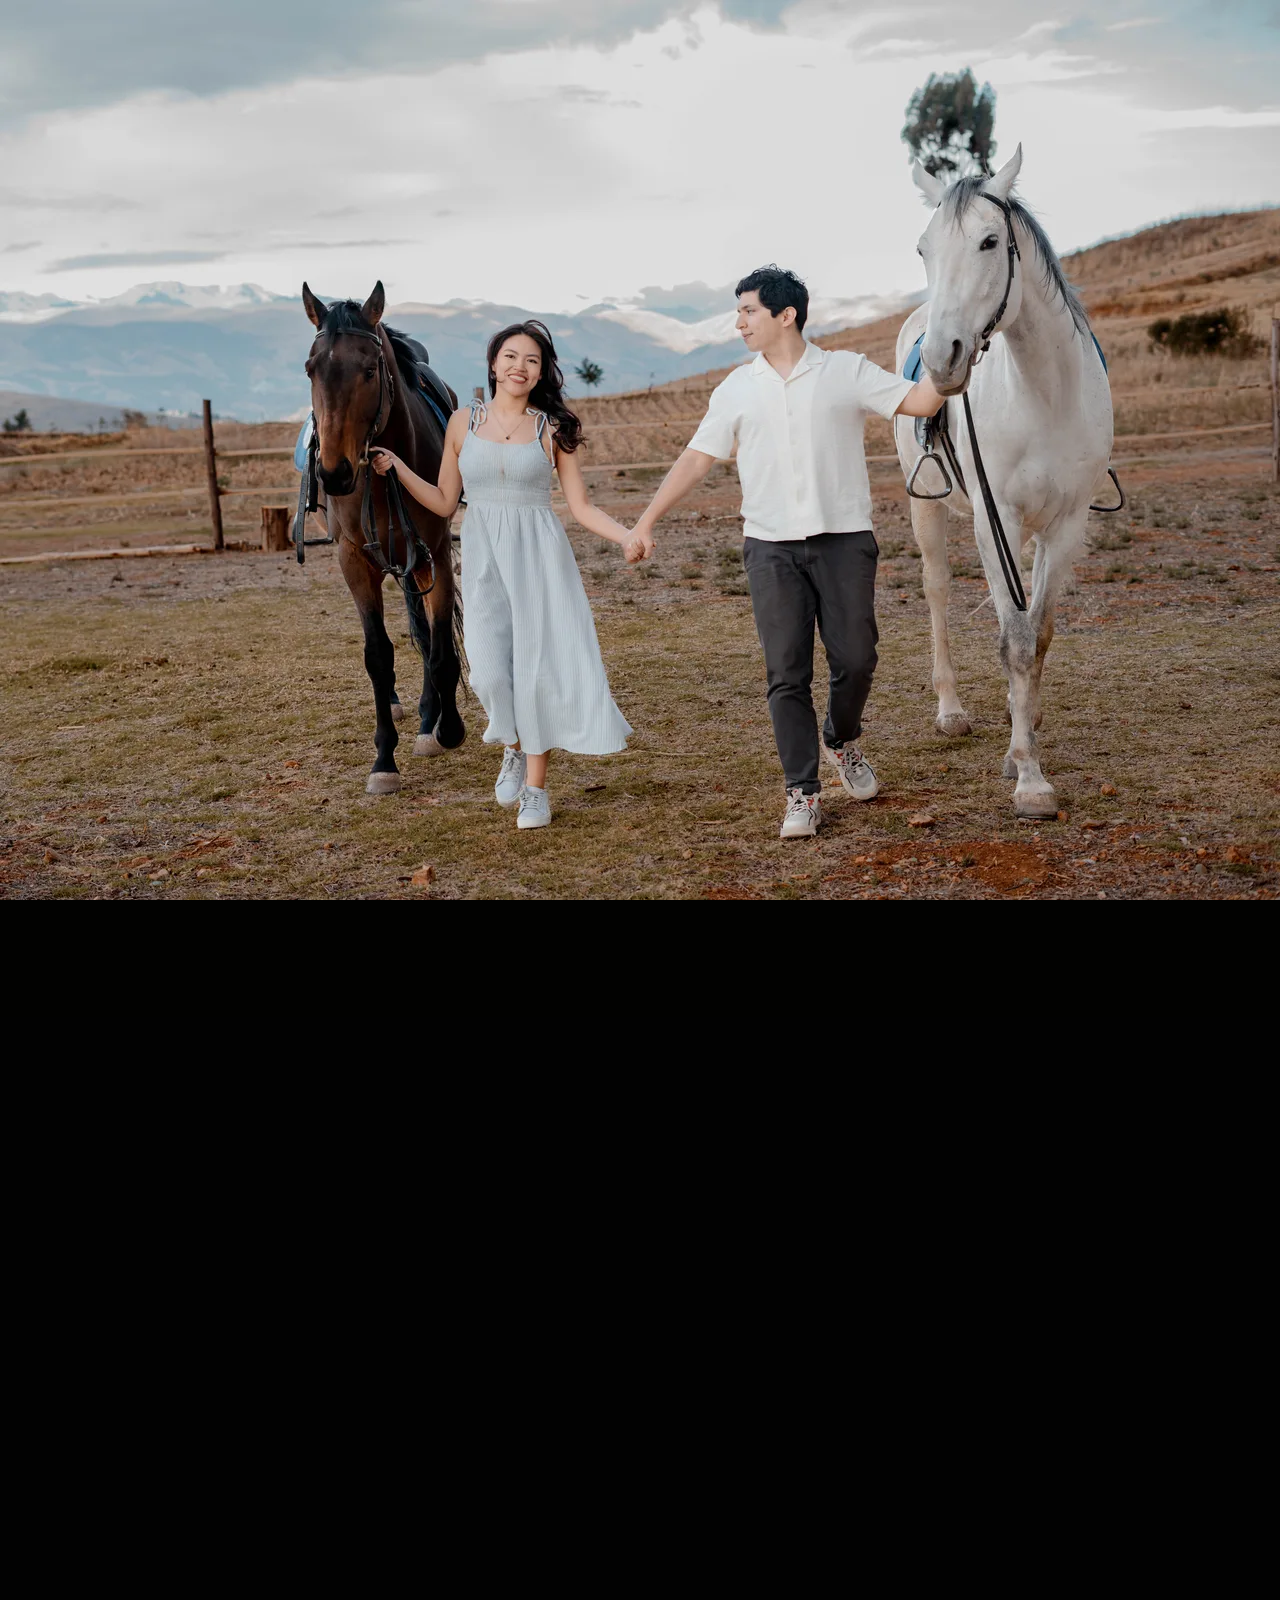
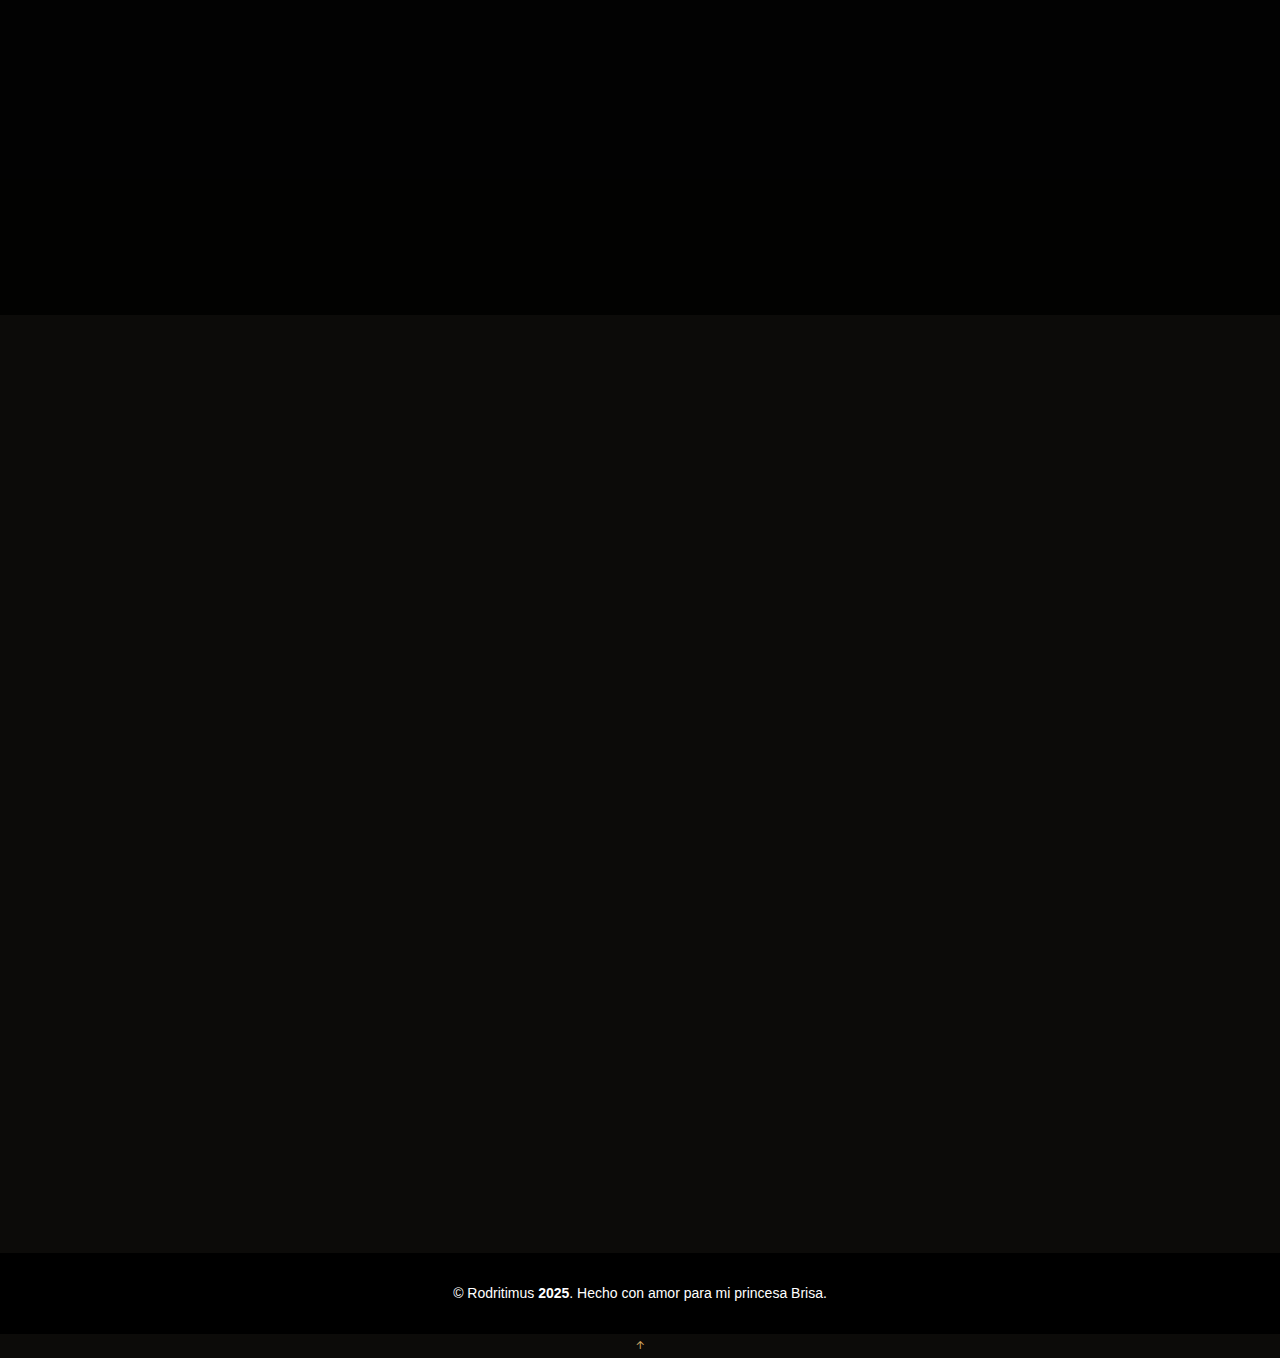
<file: index_save.html>
<!DOCTYPE html>
<html lang="en">
  <head>
    <meta charset="utf-8" />
    <meta content="width=device-width, initial-scale=1.0" name="viewport" />
    <title>Brisa & Rodrigo</title>
    <meta name="description" content="" />
    <meta name="keywords" content="" />

    <!-- Favicons -->
    <link href="assets/img/bubududu.jpg" rel="icon" />
    <link href="assets/img/bubududu.jpg" rel="apple-touch-icon" />

    <!-- Fonts -->
    <link rel="preconnect" href="https://fonts.googleapis.com" />
    <link rel="preconnect" href="https://fonts.gstatic.com" crossorigin />
    <link
      href="https://fonts.googleapis.com/css2?family=Roboto:wght@400;500&family=Poppins:wght@400;600&family=Playfair+Display:ital,wght@0,400;0,700;1,400&display=swap"
      rel="stylesheet"
    />
    <link
      rel="preload"
      href="assets/fonts/Satonda.woff2"
      as="font"
      type="font/woff2"
      crossorigin
    />
    <link
      rel="preload"
      href="assets/fonts/BoldAndStylishCalligraphy-5RE8.woff2"
      as="font"
      type="font/woff2"
      crossorigin
    />
    <link
      rel="preload"
      href="assets/fonts/ScarlettMackenzieFree.woff2"
      as="font"
      type="font/woff2"
      crossorigin
    />

    <!-- Vendor CSS Files -->
    <link
      href="assets/vendor/bootstrap/css/bootstrap.min.css"
      rel="stylesheet"
    />
    <link
      href="assets/vendor/bootstrap-icons/bootstrap-icons.css"
      rel="stylesheet"
    />
    <link href="assets/vendor/aos/aos.css" rel="stylesheet" />
    <link
      href="assets/vendor/glightbox/css/glightbox.min.css"
      rel="stylesheet"
    />
    <link href="assets/vendor/swiper/swiper-bundle.min.css" rel="stylesheet" />

    <!-- Main CSS File -->
    <link href="assets/css/style.css" rel="stylesheet" />
  </head>

  <body class="index-page">
    <main class="main">
      <!-- Hero Section -->
      <section id="hero" class="hero section dark-background">
        <img
          src="assets/img/fotos/hero/veinte-1920.webp"
          srcset="
            assets/img/fotos/hero/veinte-768.webp   768w,
            assets/img/fotos/hero/veinte-1280.webp 1280w,
            assets/img/fotos/hero/veinte-1920.webp 1920w
          "
          sizes="100vw"
          alt=""
          fetchpriority="high"
          decoding="async"
        />

        <div class="container">
          <div class="row">
            <div
              class="col-lg-8 d-flex flex-column align-items-center align-items-lg-start"
            >
              <h1 class="save-the-date" data-aos="fade-up" data-aos-delay="100">
                <span>Save</span
                ><!--
              --><span>the</span
                ><!--
              --><span>Date</span>
              </h1>
            </div>
            <div
              class="col-lg-4 d-flex align-items-center justify-content-center mt-5 mt-lg-0"
            >
              <a
                href="assets/video/savethedate.mp4"
                class="glightbox pulsating-play-btn"
                data-type="video"
                data-width="1280"
                data-height="720"
                data-poster="assets/img/fotos/hero/veinte-1280.webp"
              ></a>
            </div>
          </div>
        </div>
      </section>
      <!-- /Hero Section -->

      <!-- About Section -->
      <section id="about" class="about section">
        <div class="container" data-aos="fade-up" data-aos-delay="100">
          <div class="row gy-4">
            <div class="col-lg-8 order-1 order-lg-2">
              <img
                src="assets/img/fotos/full/trece.webp"
                class="img-fluid about-img"
                alt=""
                loading="lazy"
                decoding="async"
              />
            </div>
            <div
              class="col-lg-8 order-2 order-lg-1 content"
              style="text-align: center"
            >
              <h3 style="margin-top: 0; margin-bottom: 20px">
                BRISA & RODRIGO
              </h3>
              <h2
                style="
                  font-size: 4rem;
                  font-family: var(--script-1);
                  margin-bottom: 30px;
                "
              >
                Are getting married
              </h2>
              <p style="font-size: 1.5rem; margin-bottom: 0">
                22 de febrero del 2026
              </p>
              <p style="font-size: 1.5rem">Cieneguilla, Lima</p>
              <h2 style="font-style: italic; font-size: 1.5rem">
                Con mucha ilusión, queremos saber si podremos contar con tu
                compañía. Al confirmarnos, te haremos llegar la invitación
                formal con todo el detalle.
              </h2>
            </div>
          </div>
        </div>
      </section>
      <!-- /About Section -->

      <!-- Gallery Section -->
      <section id="gallery" class="gallery section">
        <!-- Section Title -->
        <div class="container section-title" data-aos="fade-up">
          <h2>Galeria</h2>
          <p>Algunas fotos nuestras</p>
        </div>
        <!-- End Section Title -->

        <div class="container-fluid" data-aos="fade-up" data-aos-delay="100">
          <div class="row g-0">
            <div class="col-lg-3 col-md-4">
              <div class="gallery-item">
                <a
                  href="assets/img/fotos/full/uno.webp"
                  class="glightbox"
                  data-gallery="images-gallery"
                >
                  <img
                    src="assets/img/fotos/thumbs/uno.webp"
                    alt=""
                    class="img-fluid"
                    loading="lazy"
                    decoding="async"
                    width="384"
                    height="256"
                  />
                </a>
              </div>
            </div>
            <!-- End Gallery Item -->

            <div class="col-lg-3 col-md-4">
              <div class="gallery-item">
                <a
                  href="assets/img/fotos/full/tres.webp"
                  class="glightbox"
                  data-gallery="images-gallery"
                >
                  <img
                    src="assets/img/fotos/thumbs/tres.webp"
                    alt=""
                    class="img-fluid"
                    loading="lazy"
                    decoding="async"
                    width="384"
                    height="256"
                  />
                </a>
              </div>
            </div>
            <!-- End Gallery Item -->

            <div class="col-lg-3 col-md-4">
              <div class="gallery-item">
                <a
                  href="assets/img/fotos/full/cuatro.webp"
                  class="glightbox"
                  data-gallery="images-gallery"
                >
                  <img
                    src="assets/img/fotos/thumbs/cuatro.webp"
                    alt=""
                    class="img-fluid"
                    loading="lazy"
                    decoding="async"
                    width="384"
                    height="256"
                  />
                </a>
              </div>
            </div>
            <!-- End Gallery Item -->

            <div class="col-lg-3 col-md-4">
              <div class="gallery-item">
                <a
                  href="assets/img/fotos/full/seis.webp"
                  class="glightbox"
                  data-gallery="images-gallery"
                >
                  <img
                    src="assets/img/fotos/thumbs/seis.webp"
                    alt=""
                    class="img-fluid"
                    loading="lazy"
                    decoding="async"
                    width="384"
                    height="256"
                  />
                </a>
              </div>
            </div>
            <!-- End Gallery Item -->

            <div class="col-lg-3 col-md-4">
              <div class="gallery-item">
                <a
                  href="assets/img/fotos/full/ocho.webp"
                  class="glightbox"
                  data-gallery="images-gallery"
                >
                  <img
                    src="assets/img/fotos/thumbs/ocho.webp"
                    alt=""
                    class="img-fluid"
                    loading="lazy"
                    decoding="async"
                    width="384"
                    height="256"
                  />
                </a>
              </div>
            </div>
            <!-- End Gallery Item -->

            <div class="col-lg-3 col-md-4">
              <div class="gallery-item">
                <a
                  href="assets/img/fotos/full/once.webp"
                  class="glightbox"
                  data-gallery="images-gallery"
                >
                  <img
                    src="assets/img/fotos/thumbs/once.webp"
                    alt=""
                    class="img-fluid"
                    loading="lazy"
                    decoding="async"
                    width="384"
                    height="256"
                  />
                </a>
              </div>
            </div>
            <!-- End Gallery Item -->

            <div class="col-lg-3 col-md-4">
              <div class="gallery-item">
                <a
                  href="assets/img/fotos/full/trece.webp"
                  class="glightbox"
                  data-gallery="images-gallery"
                >
                  <img
                    src="assets/img/fotos/thumbs/trece.webp"
                    alt=""
                    class="img-fluid"
                    loading="lazy"
                    decoding="async"
                    width="384"
                    height="256"
                  />
                </a>
              </div>
            </div>
            <!-- End Gallery Item -->

            <div class="col-lg-3 col-md-4">
              <div class="gallery-item">
                <a
                  href="assets/img/fotos/full/catorce.webp"
                  class="glightbox"
                  data-gallery="images-gallery"
                >
                  <img
                    src="assets/img/fotos/thumbs/catorce.webp"
                    alt=""
                    class="img-fluid"
                    loading="lazy"
                    decoding="async"
                    width="384"
                    height="256"
                  />
                </a>
              </div>
            </div>
            <!-- End Gallery Item -->
          </div>
        </div>
      </section>
      <!-- /Gallery Section -->

      <!-- Notice / Con respeto -->
      <section id="notice" class="notice section">
        <div class="container" data-aos="fade-up">
          <div class="notice-card mx-auto">
            <i class="bi bi-heart-fill" aria-hidden="true"></i>
            <h3 class="notice-title">Con respeto…</h3>

            <p class="notice-text">
              AUNQUE APRECIAMOS A SUS PEQUEÑOS, POR LA NATURALEZA DEL EVENTO Y
              EL AFORO LIMITADO, LA RECEPCIÓN SERÁ SOLO PARA ADULTOS. GRACIAS
              POR AYUDARNOS A CUIDAR ESTE MOMENTO.
            </p>

            <span class="notice-dots" aria-hidden="true"></span>

            <p class="notice-text">
              DESEAMOS QUE ESTA DECISIÓN NO LES IMPIDA ACOMPAÑARNOS Y CELEBRAR
              NUESTRO DÍA.
            </p>
          </div>
        </div>
      </section>
      <!-- /Notice -->
    </main>
    <!-- End #main -->

    <!-- ======= Footer ======= -->
    <footer id="footer">
      <div class="container">
        <div class="copyright">
          &copy; Rodritimus <strong><span>2025</span></strong
          >. Hecho con amor para mi princesa Brisa.
        </div>
      </div>
    </footer>
    <!-- End Footer -->

    <!-- Scroll Top -->
    <a
      href="#"
      id="scroll-top"
      class="scroll-top d-flex align-items-center justify-content-center"
      ><i class="bi bi-arrow-up-short"></i
    ></a>

    <!-- Preloader -->
    <div id="preloader"></div>

    <!-- Vendor JS Files -->
    <script
      src="assets/vendor/bootstrap/js/bootstrap.bundle.min.js"
      defer
    ></script>
    <script src="assets/vendor/php-email-form/validate.js" defer></script>
    <script src="assets/vendor/aos/aos.js" defer></script>
    <script src="assets/vendor/glightbox/js/glightbox.min.js" defer></script>
    <script src="assets/vendor/swiper/swiper-bundle.min.js" defer></script>
    <script src="assets/js/main.js" defer></script>
  </body>
</html>
</file>
<file: assets/css/style.css>
/**
* Template Name: Restaurantly
* Updated: Jul 27 2023 with Bootstrap v5.3.1
* Template URL: https://bootstrapmade.com/restaurantly-restaurant-template/
* Author: BootstrapMade.com
* License: https://bootstrapmade.com/license/
*/

/*--------------------------------------------------------------
# General
--------------------------------------------------------------*/
body {
  font-family: "Open Sans", sans-serif;
  background: #0c0b09;
  color: #fff;
}

a {
  color: #cda45e;
  text-decoration: none;
}

a:hover {
  color: #d9ba85;
  text-decoration: none;
}

h1,
h2,
h3,
h4,
h5,
h6 {
  font-family: "Playfair Display", serif;
}

/*--------------------------------------------------------------
# Preloader
--------------------------------------------------------------*/
#preloader {
  position: fixed;
  top: 0;
  left: 0;
  right: 0;
  bottom: 0;
  z-index: 9999;
  overflow: hidden;
  background: #1a1814;
}

#preloader:before {
  content: "";
  position: fixed;
  top: calc(50% - 30px);
  left: calc(50% - 30px);
  border: 6px solid #1a1814;
  border-top-color: #cda45e;
  border-bottom-color: #cda45e;
  border-radius: 50%;
  width: 60px;
  height: 60px;
  animation: animate-preloader 1s linear infinite;
}

@keyframes animate-preloader {
  0% {
    transform: rotate(0deg);
  }

  100% {
    transform: rotate(360deg);
  }
}

/*--------------------------------------------------------------
# Back to top button
--------------------------------------------------------------*/
.back-to-top {
  position: fixed;
  visibility: hidden;
  opacity: 0;
  right: 15px;
  bottom: 15px;
  z-index: 996;
  width: 44px;
  height: 44px;
  border-radius: 50px;
  transition: all 0.4s;
  border: 2px solid #cda45e;
}

.back-to-top i {
  font-size: 28px;
  color: #cda45e;
  line-height: 0;
}

.back-to-top:hover {
  background: #cda45e;
  color: #1a1814;
}

.back-to-top:hover i {
  color: #444444;
}

.back-to-top.active {
  visibility: visible;
  opacity: 1;
}

/*--------------------------------------------------------------
# Disable aos animation delay on mobile devices
--------------------------------------------------------------*/
@media screen and (max-width: 768px) {
  [data-aos-delay] {
    transition-delay: 0 !important;
  }
}

/*--------------------------------------------------------------
# Top Bar
--------------------------------------------------------------*/
#topbar {
  height: 40px;
  font-size: 14px;
  transition: all 0.5s;
  z-index: 996;
}

#topbar.topbar-scrolled {
  top: -40px;
}

#topbar .contact-info i {
  font-style: normal;
  color: #d9ba85;
}

#topbar .contact-info i span {
  padding-left: 5px;
  color: #fff;
}

#topbar .languages ul {
  display: flex;
  flex-wrap: wrap;
  list-style: none;
  padding: 0;
  margin: 0;
  color: #cda45e;
}

#topbar .languages ul a {
  color: white;
}

#topbar .languages ul li+li {
  padding-left: 10px;
}

#topbar .languages ul li+li::before {
  display: inline-block;
  padding-right: 10px;
  color: rgba(255, 255, 255, 0.5);
  content: "/";
}

/*--------------------------------------------------------------
# Header
--------------------------------------------------------------*/
#header {
  background: rgba(12, 11, 9, 0.6);
  border-bottom: 1px solid rgba(12, 11, 9, 0.6);
  transition: all 0.5s;
  z-index: 997;
  padding: 15px 0;
}

#header.header-scrolled {
  top: 0;
  background: rgba(0, 0, 0, 0.85);
  border-bottom: 1px solid #37332a;
}

#header .logo {
  font-size: 28px;
  margin: 0;
  padding: 0;
  line-height: 1;
  font-weight: 300;
  letter-spacing: 1px;
  text-transform: uppercase;
  font-family: "Poppins", sans-serif;
}

#header .logo a {
  color: #fff;
}

#header .logo img {
  max-height: 40px;
}

/*--------------------------------------------------------------
# Book a table button Menu
--------------------------------------------------------------*/
.book-a-table-btn {
  margin: 0 0 0 15px;
  border: 2px solid #cda45e;
  color: #fff;
  border-radius: 50px;
  padding: 8px 25px;
  text-transform: uppercase;
  font-size: 13px;
  font-weight: 500;
  letter-spacing: 1px;
  transition: 0.3s;
}

.book-a-table-btn:hover {
  background: #cda45e;
  color: #fff;
}

@media (max-width: 992px) {
  .book-a-table-btn {
    margin: 0 15px 0 0;
    padding: 8px 20px;
  }
}

/*--------------------------------------------------------------
# Navigation Menu
--------------------------------------------------------------*/
/**
* Desktop Navigation 
*/
.navbar {
  padding: 0;
}

.navbar ul {
  margin: 0;
  padding: 0;
  display: flex;
  list-style: none;
  align-items: center;
}

.navbar li {
  position: relative;
}

.navbar a,
.navbar a:focus {
  display: flex;
  align-items: center;
  justify-content: space-between;
  padding: 10px 0 10px 30px;
  color: #fff;
  white-space: nowrap;
  transition: 0.3s;
  font-size: 14px;
}

.navbar a i,
.navbar a:focus i {
  font-size: 12px;
  line-height: 0;
  margin-left: 5px;
}

.navbar a:hover,
.navbar .active,
.navbar .active:focus,
.navbar li:hover>a {
  color: #d9ba85;
}

.navbar .dropdown ul {
  display: block;
  position: absolute;
  left: 14px;
  top: calc(100% + 30px);
  margin: 0;
  padding: 10px 0;
  z-index: 99;
  opacity: 0;
  visibility: hidden;
  background: #fff;
  box-shadow: 0px 0px 30px rgba(127, 137, 161, 0.25);
  transition: 0.3s;
  border-radius: 4px;
}

.navbar .dropdown ul li {
  min-width: 200px;
}

.navbar .dropdown ul a {
  padding: 10px 20px;
  color: #444444;
}

.navbar .dropdown ul a i {
  font-size: 12px;
}

.navbar .dropdown ul a:hover,
.navbar .dropdown ul .active:hover,
.navbar .dropdown ul li:hover>a {
  color: #cda45e;
}

.navbar .dropdown:hover>ul {
  opacity: 1;
  top: 100%;
  visibility: visible;
}

.navbar .dropdown .dropdown ul {
  top: 0;
  left: calc(100% - 30px);
  visibility: hidden;
}

.navbar .dropdown .dropdown:hover>ul {
  opacity: 1;
  top: 0;
  left: 100%;
  visibility: visible;
}

@media (max-width: 1366px) {
  .navbar .dropdown .dropdown ul {
    left: -90%;
  }

  .navbar .dropdown .dropdown:hover>ul {
    left: -100%;
  }
}

/**
* Mobile Navigation 
*/
.mobile-nav-toggle {
  color: #fff;
  font-size: 28px;
  cursor: pointer;
  display: none;
  line-height: 0;
  transition: 0.5s;
}

@media (max-width: 991px) {
  .mobile-nav-toggle {
    display: block;
  }

  .navbar ul {
    display: none;
  }
}

.navbar-mobile {
  position: fixed;
  overflow: hidden;
  top: 0;
  right: 0;
  left: 0;
  bottom: 0;
  background: rgba(0, 0, 0, 0.9);
  transition: 0.3s;
  z-index: 999;
}

.navbar-mobile .mobile-nav-toggle {
  position: absolute;
  top: 15px;
  right: 15px;
}

.navbar-mobile ul {
  display: block;
  position: absolute;
  top: 55px;
  right: 15px;
  bottom: 15px;
  left: 15px;
  padding: 10px 0;
  border-radius: 6px;
  background-color: #fff;
  overflow-y: auto;
  transition: 0.3s;
}

.navbar-mobile a,
.navbar-mobile a:focus {
  padding: 10px 20px;
  font-size: 15px;
  color: #1a1814;
}

.navbar-mobile a:hover,
.navbar-mobile .active,
.navbar-mobile li:hover>a {
  color: #cda45e;
}

.navbar-mobile .getstarted,
.navbar-mobile .getstarted:focus {
  margin: 15px;
}

.navbar-mobile .dropdown ul {
  position: static;
  display: none;
  margin: 10px 20px;
  padding: 10px 0;
  z-index: 99;
  opacity: 1;
  visibility: visible;
  background: #fff;
  box-shadow: 0px 0px 30px rgba(127, 137, 161, 0.25);
}

.navbar-mobile .dropdown ul li {
  min-width: 200px;
}

.navbar-mobile .dropdown ul a {
  padding: 10px 20px;
}

.navbar-mobile .dropdown ul a i {
  font-size: 12px;
}

.navbar-mobile .dropdown ul a:hover,
.navbar-mobile .dropdown ul .active:hover,
.navbar-mobile .dropdown ul li:hover>a {
  color: #cda45e;
}

.navbar-mobile .dropdown>.dropdown-active {
  display: block;
}

/*--------------------------------------------------------------
# Hero Section
--------------------------------------------------------------*/
#hero {
  width: 100%;
  height: 100vh;
  background: url("../img/rosa.jpg") top center;
  background-size: cover;
  position: relative;
  padding: 0;
}

#hero:before {
  content: "";
  background: rgba(0, 0, 0, 0);
  position: absolute;
  bottom: 0;
  top: 0;
  left: 0;
  right: 0;
}

#hero .container {
  padding-top: 110px;
}

@media (max-width: 992px) {
  #hero .container {
    padding-top: 98px;
  }
}

#hero h1 {
  margin: 0;
  font-size: 48px;
  font-weight: 700;
  line-height: 56px;
  color: #d92929;
  font-family: "Poppins", sans-serif;
}

#hero h1 span {
  color: #cda45e;
}

#hero h2 {
  color: #eee;
  margin-bottom: 10px 0 0 0;
  font-size: 22px;
}

#hero .btns {
  margin-top: 30px;
}

#hero .btn-menu,
#hero .btn-book {
  font-weight: 600;
  font-size: 13px;
  letter-spacing: 0.5px;
  text-transform: uppercase;
  display: inline-block;
  padding: 12px 30px;
  border-radius: 50px;
  transition: 0.3s;
  line-height: 1;
  color: #000000;
  border: 2px solid #df1a23;
}

#hero .btn-menu:hover,
#hero .btn-book:hover {
  background: #df1a23;
  color: #fff;
}

#hero .play-btn {
  width: 94px;
  height: 94px;
  background: radial-gradient(#d1181f 50%, rgb(248 205 224) 52%);
  border-radius: 50%;
  display: block;
  position: relative;
  overflow: hidden;
}

#hero .play-btn::after {
  content: "";
  position: absolute;
  left: 50%;
  top: 50%;
  transform: translateX(-40%) translateY(-50%);
  width: 0;
  height: 0;
  border-top: 10px solid transparent;
  border-bottom: 10px solid transparent;
  border-left: 15px solid #fff;
  z-index: 100;
  transition: all 400ms cubic-bezier(0.55, 0.055, 0.675, 0.19);
}

#hero .play-btn::before {
  content: "";
  position: absolute;
  width: 120px;
  height: 120px;
  animation-delay: 0s;
  animation: pulsate-btn 2s;
  animation-direction: forwards;
  animation-iteration-count: infinite;
  animation-timing-function: steps;
  opacity: 1;
  border-radius: 50%;
  border: 5px solid rgba(242, 158, 172, 0.7);
  top: -15%;
  left: -15%;
  background: rgba(198, 16, 0, 0);
}

#hero .play-btn:hover::after {
  border-left: 15px solid #e4b5dd;
  transform: scale(20);
}

#hero .play-btn:hover::before {
  content: "";
  position: absolute;
  left: 50%;
  top: 50%;
  transform: translateX(-40%) translateY(-50%);
  width: 0;
  height: 0;
  border: none;
  border-top: 10px solid transparent;
  border-bottom: 10px solid transparent;
  border-left: 15px solid #fff;
  z-index: 200;
  animation: none;
  border-radius: 0;
}

@media (min-width: 1024px) {
  #hero {
    background-attachment: fixed;
  }
}

@media (max-width: 992px) {
  #hero .play-btn {
    margin-top: 30px;
  }
}

@media (max-height: 500px) {
  #hero {
    height: auto;
  }

  #hero .container {
    padding-top: 130px;
    padding-bottom: 60px;
  }
}

@media (max-width: 768px) {
  #hero h1 {
    font-size: 28px;
    line-height: 36px;
  }

  #hero h2 {
    font-size: 18px;
    line-height: 24px;
  }
}

@keyframes pulsate-btn {
  0% {
    transform: scale(0.6, 0.6);
    opacity: 1;
  }

  100% {
    transform: scale(1, 1);
    opacity: 0;
  }
}

/*--------------------------------------------------------------
# Sections General
--------------------------------------------------------------*/
section {
  padding: 60px 0;
  overflow: hidden;
}

.section-bg {
  background-color: #1a1814;
}

.section-title {
  padding-bottom: 40px;
}

.section-title h2 {
  font-size: 14px;
  font-weight: 500;
  padding: 0;
  line-height: 1px;
  margin: 0 0 5px 0;
  letter-spacing: 2px;
  text-transform: uppercase;
  color: #aaaaaa;
  font-family: "Poppins", sans-serif;
}

.section-title h2::after {
  content: "";
  width: 120px;
  height: 1px;
  display: inline-block;
  background: rgba(255, 255, 255, 0.2);
  margin: 4px 10px;
}

.section-title p {
  margin: 0;
  margin: 0;
  font-size: 36px;
  font-weight: 700;
  font-family: "Playfair Display", serif;
  color: #cda45e;
}

/*--------------------------------------------------------------
# About
--------------------------------------------------------------*/
.breadcrumbs {
  padding: 15px 0;
  background: #1d1b16;
  margin-top: 110px;
}

@media (max-width: 992px) {
  .breadcrumbs {
    margin-top: 98px;
  }
}

.breadcrumbs h2 {
  font-size: 26px;
  font-weight: 300;
}

.breadcrumbs ol {
  display: flex;
  flex-wrap: wrap;
  list-style: none;
  padding: 0;
  margin: 0;
  font-size: 14px;
}

.breadcrumbs ol li+li {
  padding-left: 10px;
}

.breadcrumbs ol li+li::before {
  display: inline-block;
  padding-right: 10px;
  color: #37332a;
  content: "/";
}

@media (max-width: 768px) {
  .breadcrumbs .d-flex {
    display: block !important;
  }

  .breadcrumbs ol {
    display: block;
  }

  .breadcrumbs ol li {
    display: inline-block;
  }
}

/*--------------------------------------------------------------
# About
--------------------------------------------------------------*/
.about {
  background: url("../img/about-bg.jpg") center center;
  background-size: cover;
  position: relative;
  padding: 80px 0;
}

.about:before {
  content: "";
  background: rgba(0, 0, 0, 0.8);
  position: absolute;
  bottom: 0;
  top: 0;
  left: 0;
  right: 0;
}

.about .about-img {
  position: relative;
  transition: 0.5s;
}

.about .about-img img {
  max-width: 100%;
  border: 4px solid rgba(255, 255, 255, 0.2);
  position: relative;
}

.about .about-img::before {
  position: absolute;
  left: 20px;
  top: 20px;
  width: 60px;
  height: 60px;
  z-index: 1;
  content: "";
  border-left: 5px solid #cda45e;
  border-top: 5px solid #cda45e;
  transition: 0.5s;
}

.about .about-img::after {
  position: absolute;
  right: 20px;
  bottom: 20px;
  width: 60px;
  height: 60px;
  z-index: 2;
  content: "";
  border-right: 5px solid #cda45e;
  border-bottom: 5px solid #cda45e;
  transition: 0.5s;
}

.about .about-img:hover {
  transform: scale(1.03);
}

.about .about-img:hover::before {
  left: 10px;
  top: 10px;
}

.about .about-img:hover::after {
  right: 10px;
  bottom: 10px;
}

.about .content {
  position: relative;
}

.about .content h3 {
  font-weight: 600;
  font-size: 26px;
}

.about .content ul {
  list-style: none;
  padding: 0;
}

.about .content ul li {
  padding-bottom: 10px;
}

.about .content ul i {
  font-size: 20px;
  padding-right: 4px;
  color: #cda45e;
}

.about .content p:last-child {
  margin-bottom: 0;
}

@media (min-width: 1024px) {
  .about {
    background-attachment: fixed;
  }
}

/*--------------------------------------------------------------
# Why Us
--------------------------------------------------------------*/
.why-us .box {
  padding: 50px 30px;
  box-shadow: 0px 2px 15px rgba(0, 0, 0, 0.1);
  transition: all ease-in-out 0.3s;
  background: #1a1814;
}

.why-us .box span {
  display: block;
  font-size: 28px;
  font-weight: 700;
  color: #cda45e;
}

.why-us .box h4 {
  font-size: 24px;
  font-weight: 600;
  padding: 0;
  margin: 20px 0;
  color: rgba(255, 255, 255, 0.8);
}

.why-us .box p {
  color: #aaaaaa;
  font-size: 15px;
  margin: 0;
  padding: 0;
}

.why-us .box:hover {
  background: #cda45e;
  padding: 30px 30px 70px 30px;
  box-shadow: 10px 15px 30px rgba(0, 0, 0, 0.18);
}

.why-us .box:hover span,
.why-us .box:hover h4,
.why-us .box:hover p {
  color: #fff;
}

/*--------------------------------------------------------------
# Menu Section
--------------------------------------------------------------*/
.menu #menu-flters {
  padding: 0;
  margin: 0 auto 0 auto;
  list-style: none;
  text-align: center;
  border-radius: 50px;
}

.menu #menu-flters li {
  cursor: pointer;
  display: inline-block;
  padding: 8px 12px 10px 12px;
  font-size: 16px;
  font-weight: 500;
  line-height: 1;
  color: #fff;
  margin-bottom: 10px;
  transition: all ease-in-out 0.3s;
  border-radius: 50px;
  font-family: "Playfair Display", serif;
}

.menu #menu-flters li:hover,
.menu #menu-flters li.filter-active {
  color: #cda45e;
}

.menu #menu-flters li:last-child {
  margin-right: 0;
}

.menu .menu-item {
  margin-top: 50px;
}

.menu .menu-img {
  width: 70px;
  border-radius: 50%;
  float: left;
  border: 5px solid rgba(255, 255, 255, 0.2);
}

.menu .menu-content {
  margin-left: 85px;
  overflow: hidden;
  display: flex;
  justify-content: space-between;
  position: relative;
}

.menu .menu-content::after {
  content: "......................................................................" "...................................................................." "....................................................................";
  position: absolute;
  left: 20px;
  right: 0;
  top: -4px;
  z-index: 1;
  color: #bab3a6;
  font-family: Arial, "Helvetica Neue", Helvetica, sans-serif;
}

.menu .menu-content a {
  padding-right: 10px;
  background: #1a1814;
  position: relative;
  z-index: 3;
  font-weight: 700;
  color: white;
  transition: 0.3s;
}

.menu .menu-content a:hover {
  color: #cda45e;
}

.menu .menu-content span {
  background: #1a1814;
  position: relative;
  z-index: 3;
  padding: 0 10px;
  font-weight: 600;
  color: #cda45e;
}

.menu .menu-ingredients {
  margin-left: 85px;
  font-style: italic;
  font-size: 14px;
  font-family: "Poppins", sans-serif;
  color: rgba(255, 255, 255, 0.5);
}

/*--------------------------------------------------------------
# Specials
--------------------------------------------------------------*/
.specials {
  overflow: hidden;
}

.specials .nav-tabs {
  border: 0;
}

.specials .nav-link {
  border: 0;
  padding: 12px 15px;
  transition: 0.3s;
  color: #fff;
  border-radius: 0;
  border-right: 2px solid #cda45e;
  font-weight: 600;
  font-size: 15px;
}

.specials .nav-link:hover {
  color: #cda45e;
}

.specials .nav-link.active {
  color: #1a1814;
  background: #cda45e;
  border-color: #cda45e;
}

.specials .nav-link:hover {
  border-color: #cda45e;
}

.specials .tab-pane.active {
  animation: fadeIn 0.5s ease-out;
}

.specials .details h3 {
  font-size: 26px;
  font-weight: 600;
  margin-bottom: 20px;
  color: #fff;
}

.specials .details p {
  color: #aaaaaa;
}

.specials .details p:last-child {
  margin-bottom: 0;
}

@media (max-width: 992px) {
  .specials .nav-link {
    border: 0;
    padding: 15px;
  }
}

/*--------------------------------------------------------------
# Events
--------------------------------------------------------------*/
.events {
  background: url(../img/playa.jpg) center center no-repeat;
  background-size: cover;
  position: relative;
}

.events::before {
  content: "";
  background-color: rgba(0, 0, 0, 0.8);
  position: absolute;
  top: 0;
  right: 0;
  left: 0;
  bottom: 0;
}

.events .section-title h2 {
  color: #fff;
}

.events .container {
  position: relative;
}

@media (min-width: 1024px) {
  .events {
    background-attachment: fixed;
  }
}

.events .events-carousel {
  background: rgba(255, 255, 255, 0.08);
  padding: 30px;
}

.events .event-item {
  color: #fff;
}

.events .event-item h3 {
  font-weight: 600;
  font-size: 26px;
  color: #cda45e;
}

.events .event-item .price {
  font-size: 26px;
  font-family: "Open Sans", sans-serif;
  font-weight: 700;
  margin-bottom: 15px;
}

.events .event-item .price span {
  border-bottom: 2px solid #cda45e;
}

.events .event-item ul {
  list-style: none;
  padding: 0;
}

.events .event-item ul li {
  padding-bottom: 10px;
}

.events .event-item ul i {
  font-size: 20px;
  padding-right: 4px;
  color: #cda45e;
}

.events .event-item p:last-child {
  margin-bottom: 0;
}

.events .swiper-pagination {
  margin-top: 30px;
  position: relative;
}

.events .swiper-pagination .swiper-pagination-bullet {
  width: 12px;
  height: 12px;
  background-color: rgba(255, 255, 255, 0.4);
  opacity: 1;
}

.events .swiper-pagination .swiper-pagination-bullet-active {
  background-color: #cda45e;
}

/*--------------------------------------------------------------
# Book A Table
--------------------------------------------------------------*/
.book-a-table .php-email-form {
  width: 100%;
}

.book-a-table .php-email-form .form-group {
  padding-bottom: 8px;
}

.book-a-table .php-email-form .validate {
  display: none;
  color: red;
  margin: 0 0 15px 0;
  font-weight: 400;
  font-size: 13px;
}

.book-a-table .php-email-form .error-message {
  display: none;
  color: #fff;
  background: #ed3c0d;
  text-align: left;
  padding: 15px;
  font-weight: 600;
}

.book-a-table .php-email-form .error-message br+br {
  margin-top: 25px;
}

.book-a-table .php-email-form .sent-message {
  display: none;
  color: #fff;
  background: #18d26e;
  text-align: center;
  padding: 15px;
  font-weight: 600;
}

.book-a-table .php-email-form .loading {
  display: none;
  text-align: center;
  padding: 15px;
}

.book-a-table .php-email-form .loading:before {
  content: "";
  display: inline-block;
  border-radius: 50%;
  width: 24px;
  height: 24px;
  margin: 0 10px -6px 0;
  border: 3px solid #cda45e;
  border-top-color: #1a1814;
  animation: animate-loading 1s linear infinite;
}

.book-a-table .php-email-form input,
.book-a-table .php-email-form textarea {
  border-radius: 0;
  box-shadow: none;
  font-size: 14px;
  background: #0c0b09;
  border-color: #625b4b;
  color: white;
}

.book-a-table .php-email-form input::-moz-placeholder,
.book-a-table .php-email-form textarea::-moz-placeholder {
  color: #a49b89;
}

.book-a-table .php-email-form input::placeholder,
.book-a-table .php-email-form textarea::placeholder {
  color: #a49b89;
}

.book-a-table .php-email-form input:focus,
.book-a-table .php-email-form textarea:focus {
  border-color: #cda45e;
}

.book-a-table .php-email-form input {
  height: 44px;
}

.book-a-table .php-email-form textarea {
  padding: 10px 12px;
}

.book-a-table .php-email-form button[type=submit] {
  background: #cda45e;
  border: 0;
  padding: 10px 35px;
  color: #fff;
  transition: 0.4s;
  border-radius: 50px;
}

.book-a-table .php-email-form button[type=submit]:hover {
  background: #d3af71;
}

/*--------------------------------------------------------------
# Testimonials
--------------------------------------------------------------*/
.testimonials .testimonials-carousel,
.testimonials .testimonials-slider {
  overflow: hidden;
}

.testimonials .testimonial-item {
  box-sizing: content-box;
  min-height: 320px;
}

.testimonials .testimonial-item .testimonial-img {
  width: 90px;
  border-radius: 50%;
  margin: -40px 0 0 40px;
  position: relative;
  z-index: 2;
  border: 6px solid rgba(255, 255, 255, 0.2);
}

.testimonials .testimonial-item h3 {
  font-size: 18px;
  font-weight: bold;
  margin: 10px 0 5px 45px;
  color: white;
}

.testimonials .testimonial-item h4 {
  font-size: 14px;
  color: rgba(255, 255, 255, 0.6);
  margin: 0 0 0 45px;
}

.testimonials .testimonial-item .quote-icon-left,
.testimonials .testimonial-item .quote-icon-right {
  color: #d3af71;
  font-size: 26px;
}

.testimonials .testimonial-item .quote-icon-left {
  display: inline-block;
  left: -5px;
  position: relative;
}

.testimonials .testimonial-item .quote-icon-right {
  display: inline-block;
  right: -5px;
  position: relative;
  top: 10px;
}

.testimonials .testimonial-item p {
  font-style: italic;
  margin: 0 15px 0 15px;
  padding: 20px 20px 60px 20px;
  background: #26231d;
  position: relative;
  border-radius: 6px;
  position: relative;
  z-index: 1;
}

.testimonials .swiper-pagination {
  margin-top: 30px;
  position: relative;
}

.testimonials .swiper-pagination .swiper-pagination-bullet {
  width: 12px;
  height: 12px;
  background-color: rgba(255, 255, 255, 0.4);
  opacity: 1;
}

.testimonials .swiper-pagination .swiper-pagination-bullet-active {
  background-color: #cda45e;
}

/*--------------------------------------------------------------
# Gallery
--------------------------------------------------------------*/
.gallery .gallery-item {
  overflow: hidden;
  border-right: 3px solid #454035;
  border-bottom: 3px solid #454035;
}

.gallery .gallery-item img {
  transition: all ease-in-out 0.4s;
}

.gallery .gallery-item:hover img {
  transform: scale(1.1);
}

/*--------------------------------------------------------------
# Chefs
--------------------------------------------------------------*/
.chefs .member {
  text-align: center;
  margin-bottom: 20px;
  background: #343a40;
  position: relative;
  overflow: hidden;
}

.chefs .member .member-info {
  opacity: 0;
  position: absolute;
  bottom: 0;
  top: 0;
  left: 0;
  right: 0;
  transition: 0.2s;
}

.chefs .member .member-info-content {
  position: absolute;
  left: 0;
  right: 0;
  bottom: 10px;
  transition: bottom 0.4s;
}

.chefs .member .member-info-content h4 {
  font-weight: 700;
  margin-bottom: 2px;
  font-size: 18px;
  color: #fff;
}

.chefs .member .member-info-content span {
  font-style: italic;
  display: block;
  font-size: 13px;
  color: #fff;
}

.chefs .member .social {
  position: absolute;
  left: 0;
  bottom: -38px;
  right: 0;
  height: 48px;
  transition: bottom ease-in-out 0.4s;
  text-align: center;
}

.chefs .member .social a {
  transition: color 0.3s;
  color: #fff;
  margin: 0 10px;
  display: inline-block;
}

.chefs .member .social a:hover {
  color: #cda45e;
}

.chefs .member .social i {
  font-size: 18px;
  margin: 0 2px;
}

.chefs .member:hover .member-info {
  background: linear-gradient(0deg, rgba(0, 0, 0, 0.9) 0%, rgba(0, 0, 0, 0.8) 20%, rgba(0, 212, 255, 0) 100%);
  opacity: 1;
  transition: 0.4s;
}

.chefs .member:hover .member-info-content {
  bottom: 60px;
  transition: bottom 0.4s;
}

.chefs .member:hover .social {
  bottom: 0;
  transition: bottom ease-in-out 0.4s;
}

/*--------------------------------------------------------------
# Contact
--------------------------------------------------------------*/
.contact .info {
  width: 100%;
}

.contact .info i {
  font-size: 20px;
  float: left;
  width: 44px;
  height: 44px;
  background: #cda45e;
  display: flex;
  justify-content: center;
  align-items: center;
  border-radius: 50px;
  transition: all 0.3s ease-in-out;
}

.contact .info h4 {
  padding: 0 0 0 60px;
  font-size: 18px;
  font-weight: 500;
  margin-bottom: 5px;
  font-family: "Poppins", sans-serif;
}

.contact .info p {
  padding: 0 0 0 60px;
  margin-bottom: 0;
  font-size: 14px;
  color: #bab3a6;
}

.contact .info .open-hours,
.contact .info .email,
.contact .info .phone {
  margin-top: 40px;
}

.contact .php-email-form {
  width: 100%;
}

.contact .php-email-form .form-group {
  padding-bottom: 8px;
}

.contact .php-email-form .validate {
  display: none;
  color: red;
  margin: 0 0 15px 0;
  font-weight: 400;
  font-size: 13px;
}

.contact .php-email-form .error-message {
  display: none;
  color: #fff;
  background: #ed3c0d;
  text-align: center;
  padding: 15px;
  font-weight: 600;
}

.contact .php-email-form .sent-message {
  display: none;
  color: #fff;
  background: #18d26e;
  text-align: center;
  padding: 15px;
  font-weight: 600;
}

.contact .php-email-form .loading {
  display: none;
  text-align: center;
  padding: 15px;
}

.contact .php-email-form .loading:before {
  content: "";
  display: inline-block;
  border-radius: 50%;
  width: 24px;
  height: 24px;
  margin: 0 10px -6px 0;
  border: 3px solid #cda45e;
  border-top-color: #1a1814;
  animation: animate-loading 1s linear infinite;
}

.contact .php-email-form input,
.contact .php-email-form textarea {
  border-radius: 0;
  box-shadow: none;
  font-size: 14px;
  background: #0c0b09;
  border-color: #625b4b;
  color: white;
}

.contact .php-email-form input::-moz-placeholder,
.contact .php-email-form textarea::-moz-placeholder {
  color: #a49b89;
}

.contact .php-email-form input::placeholder,
.contact .php-email-form textarea::placeholder {
  color: #a49b89;
}

.contact .php-email-form input:focus,
.contact .php-email-form textarea:focus {
  border-color: #cda45e;
}

.contact .php-email-form input {
  height: 44px;
}

.contact .php-email-form textarea {
  padding: 10px 12px;
}

.contact .php-email-form button[type=submit] {
  background: #cda45e;
  border: 0;
  padding: 10px 35px;
  color: #fff;
  transition: 0.4s;
  border-radius: 50px;
}

.contact .php-email-form button[type=submit]:hover {
  background: #d3af71;
}

@keyframes animate-loading {
  0% {
    transform: rotate(0deg);
  }

  100% {
    transform: rotate(360deg);
  }
}

/*--------------------------------------------------------------
# Footer
--------------------------------------------------------------*/
#footer {
  background: black;
  padding: 0 0 30px 0;
  color: #fff;
  font-size: 14px;
}

#footer .footer-top {
  background: #0c0b09;
  border-top: 1px solid #37332a;
  border-bottom: 1px solid #28251f;
  padding: 60px 0 30px 0;
}

#footer .footer-top .footer-info {
  margin-bottom: 30px;
}

#footer .footer-top .footer-info h3 {
  font-size: 24px;
  margin: 0 0 20px 0;
  padding: 2px 0 2px 0;
  line-height: 1;
  font-weight: 300;
  text-transform: uppercase;
  font-family: "Poppins", sans-serif;
}

#footer .footer-top .footer-info p {
  font-size: 14px;
  line-height: 24px;
  margin-bottom: 0;
  font-family: "Playfair Display", serif;
  color: #fff;
}

#footer .footer-top .social-links a {
  font-size: 18px;
  display: inline-block;
  background: #28251f;
  color: #fff;
  line-height: 1;
  padding: 8px 0;
  margin-right: 4px;
  border-radius: 50%;
  text-align: center;
  width: 36px;
  height: 36px;
  transition: 0.3s;
}

#footer .footer-top .social-links a:hover {
  background: #cda45e;
  color: #fff;
  text-decoration: none;
}

#footer .footer-top h4 {
  font-size: 16px;
  font-weight: 600;
  color: #fff;
  position: relative;
  padding-bottom: 12px;
}

#footer .footer-top .footer-links {
  margin-bottom: 30px;
}

#footer .footer-top .footer-links ul {
  list-style: none;
  padding: 0;
  margin: 0;
}

#footer .footer-top .footer-links ul i {
  padding-right: 2px;
  color: #cda45e;
  font-size: 18px;
  line-height: 1;
}

#footer .footer-top .footer-links ul li {
  padding: 10px 0;
  display: flex;
  align-items: center;
}

#footer .footer-top .footer-links ul li:first-child {
  padding-top: 0;
}

#footer .footer-top .footer-links ul a {
  color: #fff;
  transition: 0.3s;
  display: inline-block;
  line-height: 1;
}

#footer .footer-top .footer-links ul a:hover {
  color: #cda45e;
}

#footer .footer-top .footer-newsletter form {
  margin-top: 30px;
  background: #28251f;
  padding: 6px 10px;
  position: relative;
  border-radius: 50px;
  border: 1px solid #454035;
}

#footer .footer-top .footer-newsletter form input[type=email] {
  border: 0;
  padding: 4px;
  width: calc(100% - 110px);
  background: #28251f;
  color: white;
}

#footer .footer-top .footer-newsletter form input[type=submit] {
  position: absolute;
  top: -1px;
  right: -1px;
  bottom: -1px;
  border: 0;
  background: none;
  font-size: 16px;
  padding: 0 20px 2px 20px;
  background: #cda45e;
  color: #fff;
  transition: 0.3s;
  border-radius: 50px;
}

#footer .footer-top .footer-newsletter form input[type=submit]:hover {
  background: #d3af71;
}

#footer .copyright {
  text-align: center;
  padding-top: 30px;
}

#footer .credits {
  padding-top: 10px;
  text-align: center;
  font-size: 13px;
  color: #fff;
}

.bubu {
  text-align: center !important;
}
</file>
